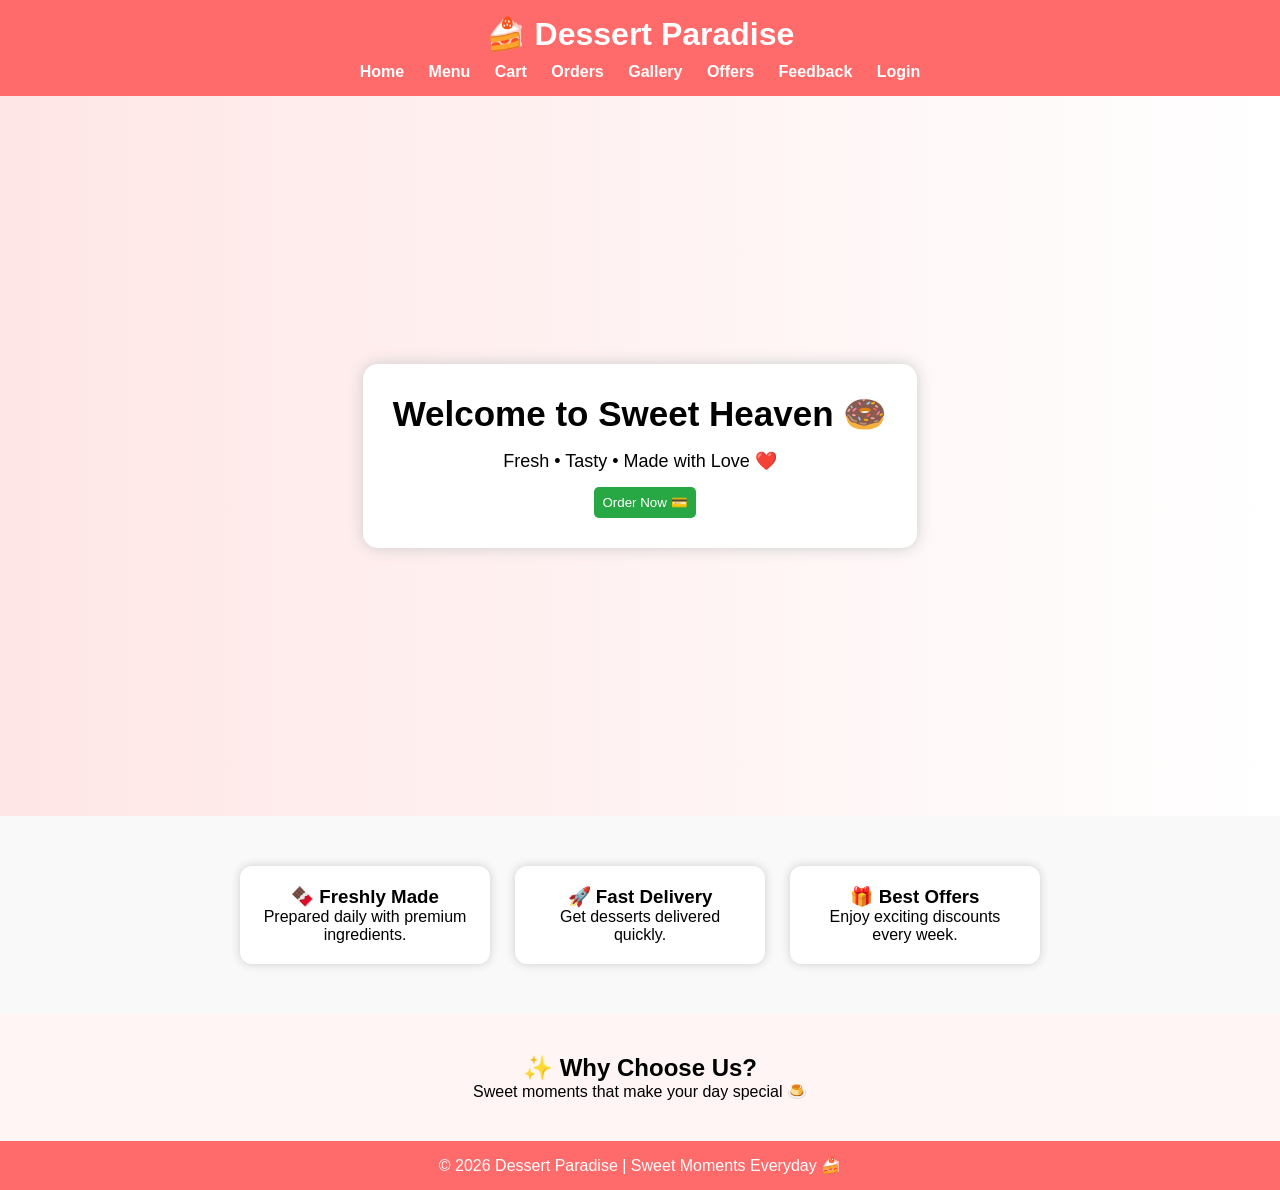
<file: index.html>
<!DOCTYPE html>
<html>
<head>
    <title>Dessert Paradise</title>
    <link rel="stylesheet" href="style.css">
</head>
<body>

<header>
    <h1>🍰 Dessert Paradise</h1>
    <nav>
        <a href="index.html">Home</a>
        <a href="menu.html">Menu</a>
        <a href="cart.html">Cart</a>
        <a href="order.html">Orders</a>
        <a href="gallery.html">Gallery</a>
       <a href="offers.html">Offers</a>
        <a href="feedback.html">Feedback</a>
        <a href="login.html">Login</a>
    </nav>
</header>

<section class="hero">
    <div class="hero-box">
        <h2>Welcome to Sweet Heaven 🍩</h2>
        <p>Fresh • Tasty • Made with Love ❤️</p>

        

        <button onclick="goToPayment()" style="margin-left:10px;background:#28a745;">
            Order Now 💳
        </button>
    </div>
</section>

        

    </div>
</section>

<!-- FEATURES -->
<section class="features">

    <div class="feature-card">
        <h3>🍫 Freshly Made</h3>
        <p>Prepared daily with premium ingredients.</p>
    </div>

    <div class="feature-card">
        <h3>🚀 Fast Delivery</h3>
        <p>Get desserts delivered quickly.</p>
    </div>

    <div class="feature-card">
        <h3>🎁 Best Offers</h3>
        <p>Enjoy exciting discounts every week.</p>
    </div>

</section>

<!-- EXTRA -->
<section class="highlight">
    <h2>✨ Why Choose Us?</h2>
    <p>Sweet moments that make your day special 🍮</p>
</section>

<footer>
    <p>© 2026 Dessert Paradise | Sweet Moments Everyday 🍰</p>
</footer>
<script src="script.js"></script>

</body>
</html>
</file>
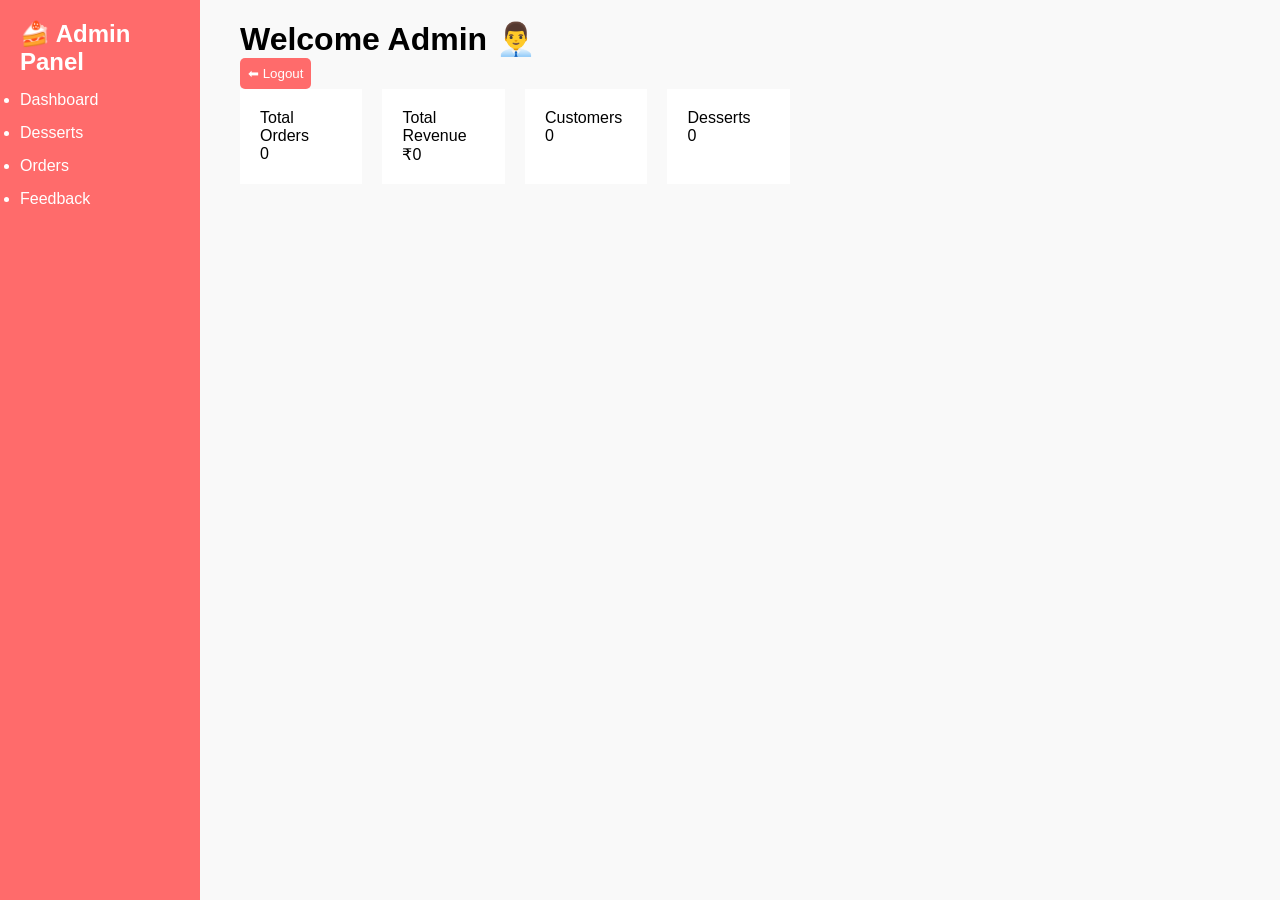
<file: admin.html>
<!DOCTYPE html>
<html>
<head>
    <title>Admin Panel</title>
    <link rel="stylesheet" href="style.css">
</head>
<body>

<div class="admin-container">

    <!-- SIDEBAR -->
    <div class="sidebar">
        <h2>🍰 Admin Panel</h2>
        <ul>
            <li onclick="showSection('dashboardSection')">Dashboard</li>
            <li onclick="showSection('dessertSection')">Desserts</li>
            <li onclick="showSection('orderSection')">Orders</li>
            <li onclick="showSection('feedbackSection')">Feedback</li>
        </ul>
    </div>

    <!-- MAIN -->
    <div class="main">

        <div class="topbar">
            <h1>Welcome Admin 👨‍💼</h1>
            <button onclick="logout()">⬅ Logout</button>
        </div>

        <!-- DASHBOARD -->
        <div id="dashboardSection">
            <div class="dashboard">
                <div class="card">Total Orders <br><span id="totalOrders">0</span></div>
                <div class="card">Total Revenue <br><span id="revenue">₹0</span></div>
                <div class="card">Customers <br><span id="customers">0</span></div>
                <div class="card">Desserts <br><span id="dessertCount">0</span></div>
            </div>
        </div>

        <!-- DESSERT -->
        <div id="dessertSection">
            <div class="box">
                <h2>Add New Dessert</h2>
                <input type="text" id="name" placeholder="Dessert Name">
                <input type="number" id="price" placeholder="Price">
                <input type="text" id="image" placeholder="images/cake.jpg">
                <button onclick="addDessert()">Add Dessert</button>
            </div>

            <div class="box">
                <h2>Manage Desserts</h2>
                <table>
                    <tr>
                        <th>Image</th>
                        <th>Name</th>
                        <th>Price</th>
                        <th>Action</th>
                    </tr>
                    <tbody id="dessertTable"></tbody>
                </table>
            </div>
        </div>

        <!-- ORDERS -->
        <div id="orderSection">
            <div class="box">
                <h2>🧾 Customer Orders</h2>
                <table>
                    <tr>
                        <th>Name</th>
                        <th>Mobile</th>
                        <th>Items</th>
                        <th>Total</th>
                        <th>Date</th>
                        <th>Status</th>
                        <th>Action</th>
                    </tr>
                    <tbody id="orderTable"></tbody>
                </table>
            </div>
        </div>

        <!-- FEEDBACK -->
        <div id="feedbackSection">
            <div class="box">
                <h2>Customer Feedback ⭐</h2>
                <p id="avgRating">Average Rating: 0 ⭐</p>
            </div>
        </div>

    </div>
</div>

<script>

// SHOW SECTION
function showSection(id){
    document.getElementById("dashboardSection").style.display = "none";
    document.getElementById("dessertSection").style.display = "none";
    document.getElementById("orderSection").style.display = "none";
    document.getElementById("feedbackSection").style.display = "none";

    document.getElementById(id).style.display = "block";
}

// TIME
function updateTime(){
    let time = new Date().toLocaleString();
}

// ADD DESSERT
function addDessert(){
    let name = document.getElementById("name").value;
    let price = document.getElementById("price").value;
    let image = document.getElementById("image").value;

    let data = JSON.parse(localStorage.getItem("desserts")) || [];
    data.push({name, price, image});

    localStorage.setItem("desserts", JSON.stringify(data));
    alert("Dessert Added ✅");
    loadDesserts();
}

// LOAD DESSERT
function loadDesserts(){
    let data = JSON.parse(localStorage.getItem("desserts")) || [];
    let table = document.getElementById("dessertTable");

    table.innerHTML = "";
    document.getElementById("dessertCount").textContent = data.length;

    data.forEach((d,i)=>{
        table.innerHTML += `
        <tr>
            <td><img src="${d.image}" width="50"></td>
            <td>${d.name}</td>
            <td>₹${d.price}</td>
            <td><button onclick="deleteDessert(${i})">Delete</button></td>
        </tr>`;
    });
}

// DELETE DESSERT
function deleteDessert(i){
    let data = JSON.parse(localStorage.getItem("desserts")) || [];
    data.splice(i,1);
    localStorage.setItem("desserts", JSON.stringify(data));
    loadDesserts();
}

// LOAD ORDERS
function loadOrders(){
    let orders = JSON.parse(localStorage.getItem("orders")) || [];
    let table = document.getElementById("orderTable");

    table.innerHTML = "";
    let totalRevenue = 0;
    let customers = new Set();

    orders.forEach((o,i)=>{
        let itemsText = "";
        let total = 0;

        o.items.forEach(it=>{
            let qty = it.qty || 1;
            total += it.price * qty;
            itemsText += it.name + " x" + qty + "<br>";
        });

        totalRevenue += total;
        customers.add(o.mobile);

        table.innerHTML += `
        <tr>
            <td>${o.name}</td>
            <td>${o.mobile}</td>
            <td>${itemsText}</td>
            <td>₹${total}</td>
            <td>${o.date}</td>
            <td>
                <select onchange="updateStatus(${i},this.value)">
                    <option ${o.status=="Pending"?"selected":""}>Pending</option>
                    <option ${o.status=="Delivered"?"selected":""}>Delivered</option>
                </select>
            </td>
            <td><button onclick="deleteOrder(${i})">Delete</button></td>
        </tr>`;
    });

    document.getElementById("totalOrders").textContent = orders.length;
    document.getElementById("revenue").textContent = "₹" + totalRevenue;
    document.getElementById("customers").textContent = customers.size;
}

// UPDATE STATUS
function updateStatus(index,status){
    let orders = JSON.parse(localStorage.getItem("orders")) || [];
    orders[index].status = status;
    localStorage.setItem("orders", JSON.stringify(orders));
}

// DELETE ORDER
function deleteOrder(i){
    let orders = JSON.parse(localStorage.getItem("orders")) || [];
    orders.splice(i,1);
    localStorage.setItem("orders", JSON.stringify(orders));
    loadOrders();
}

// LOAD FEEDBACK
function loadFeedback(){
    let data = JSON.parse(localStorage.getItem("feedback")) || [];

    if(data.length === 0){
        document.getElementById("avgRating").textContent = "Average Rating: 0 ⭐";
        return;
    }

    let total = 0;
    data.forEach(f => total += f.rating);

    let avg = (total / data.length).toFixed(1);

    document.getElementById("avgRating").textContent =
        "Average Rating: " + avg + " ⭐";
}

// LOGOUT
function logout(){
    window.location.href = "login.html";
}

// AUTO LOAD
window.onload = function(){
    showSection("dashboardSection");
    loadDesserts();
    loadOrders();
    loadFeedback();
}

</script>

</body>
</html>
</file>
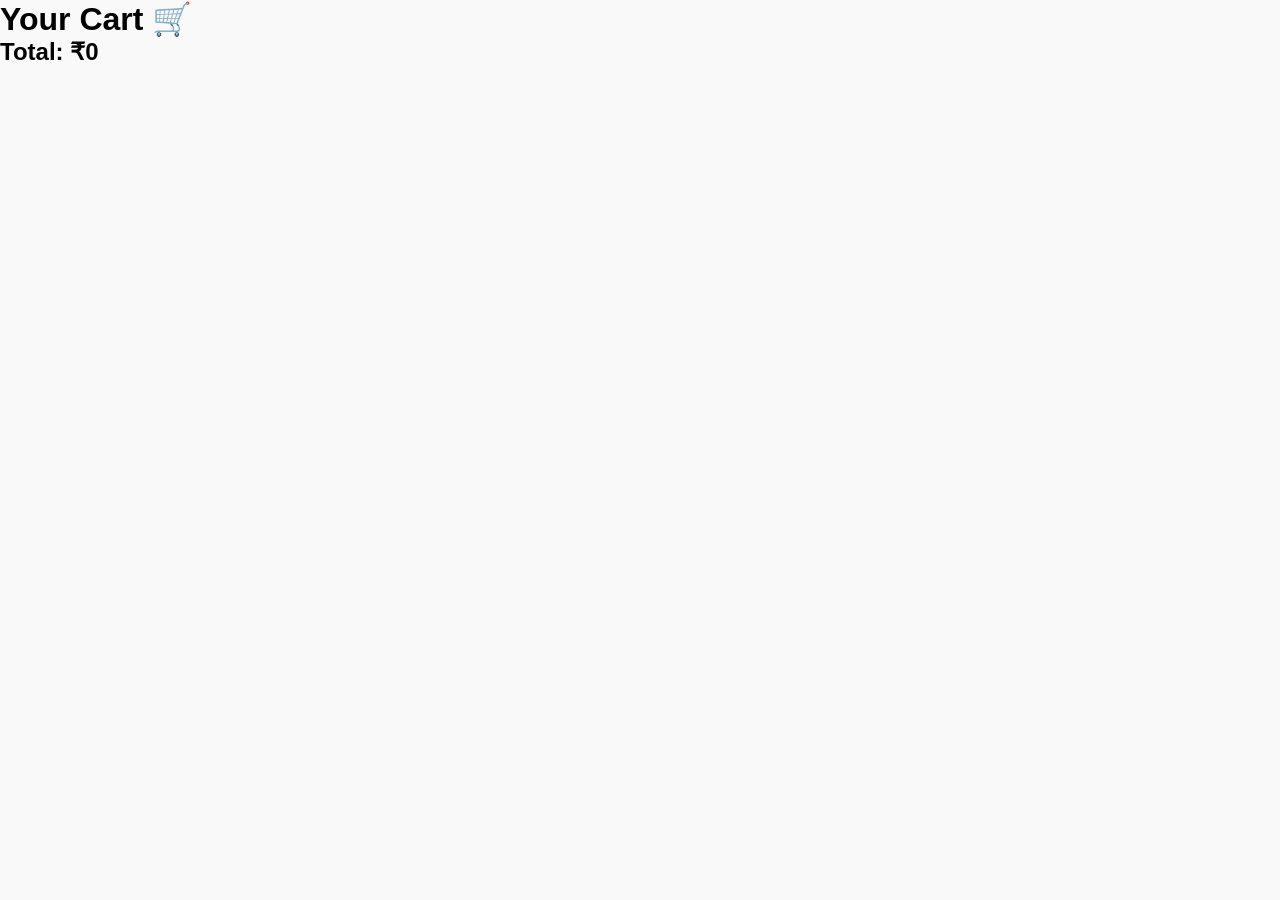
<file: cart.html>
<!DOCTYPE html>
<html>
<head>
    <title>Cart</title>
    <link rel="stylesheet" href="style.css">
</head>
<body>

<h1>Your Cart 🛒</h1>
<ul id="cartItems"></ul>

<h2 id="total"></h2>

<script src="script.js"></script>
</body>
</html>
</file>
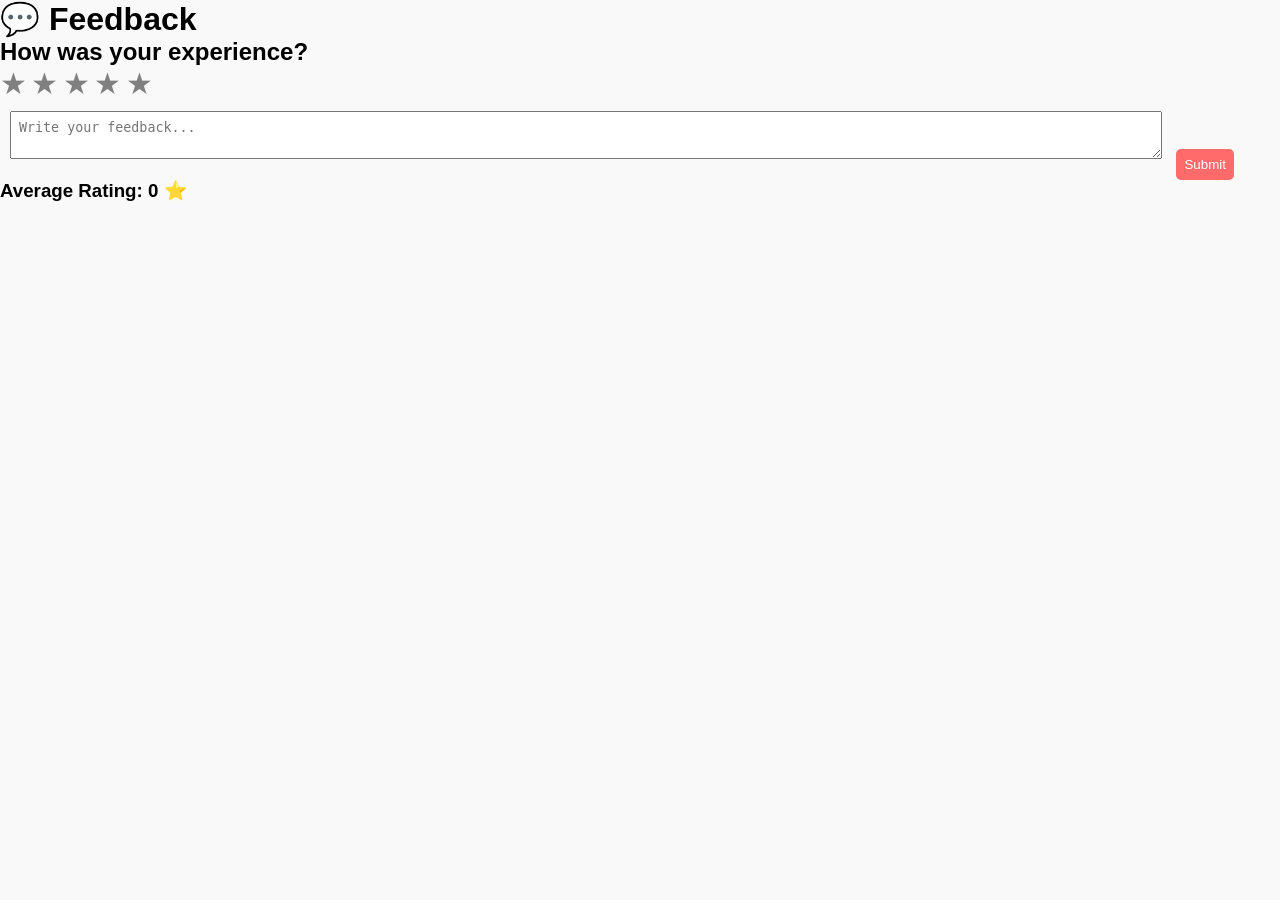
<file: feedback.html>
<!DOCTYPE html>
<html>
<head>
    <title>Feedback</title>
    <link rel="stylesheet" href="style.css">
</head>
<body>

<h1>💬 Feedback</h1>

<div class="feedback-box">

    <h2>How was your experience?</h2>

    <!-- ⭐ STARS -->
    <div class="stars">
        <span onclick="setRating(1)">★</span>
        <span onclick="setRating(2)">★</span>
        <span onclick="setRating(3)">★</span>
        <span onclick="setRating(4)">★</span>
        <span onclick="setRating(5)">★</span>
    </div>

    <!-- TEXT -->
    <textarea id="feedbackText" placeholder="Write your feedback..."></textarea>

    <!-- BUTTON -->
    <button onclick="submitFeedback()">Submit</button>

    <!-- AVG -->
    <h3 id="avgRating">Average Rating: 0 ⭐</h3>

</div>

<script src="script.js"></script>

</body>
</html>
</file>
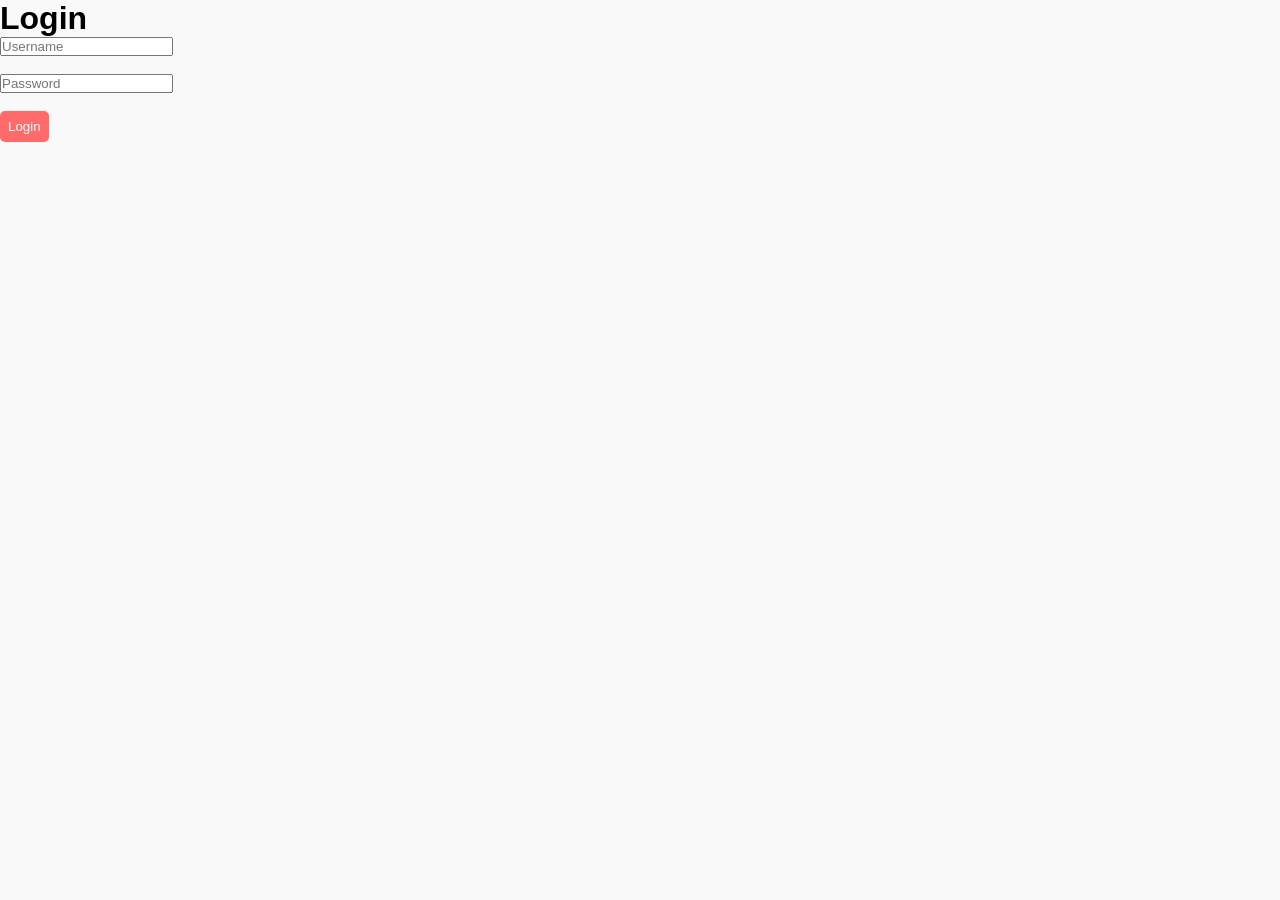
<file: login.html>
<!DOCTYPE html>
<html>
<head>
    <title>Login</title>
    <link rel="stylesheet" href="style.css">
</head>
<body>

<h1>Login</h1>

<form>
    <input type="text" placeholder="Username"><br><br>
    <input type="password" placeholder="Password"><br><br>
    <button>Login</button>
</form>

</body>
</html>
</file>
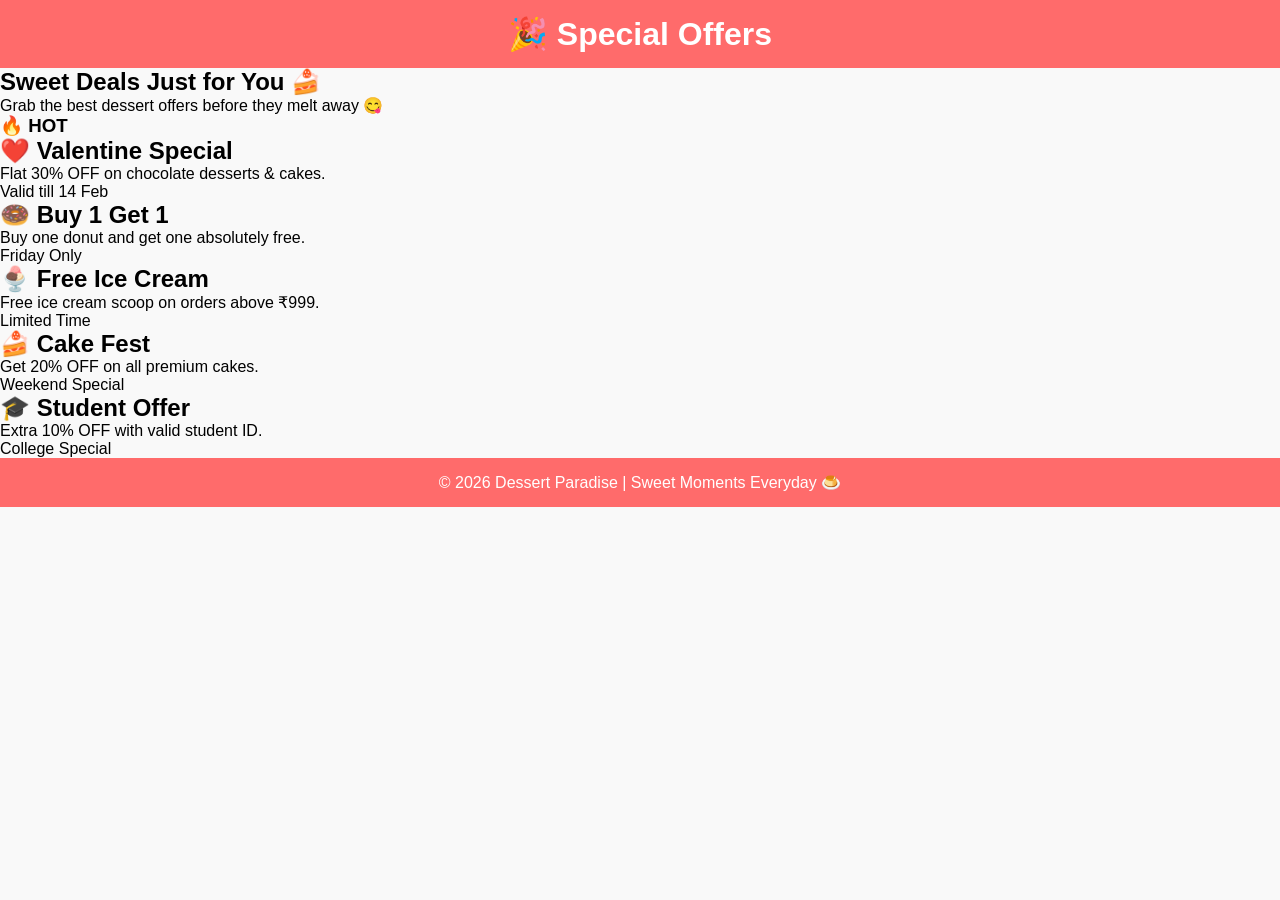
<file: offers.html>
<!DOCTYPE html>
<html>
<head>
    <title>Special Offers</title>
    <link rel="stylesheet" href="style.css">
</head>
<body>

<header>
    <h1>🎉 Special Offers</h1>
</header>

<section class="offers">

    <h2>Sweet Deals Just for You 🍰</h2>
    <p>Grab the best dessert offers before they melt away 😋</p>

    <div class="offer-box hot">
        <h3>🔥 HOT</h3>
        <h2>❤️ Valentine Special</h2>
        <p>Flat 30% OFF on chocolate desserts & cakes.</p>
        <span>Valid till 14 Feb</span>
    </div>

    <div class="offer-box">
        <h2>🍩 Buy 1 Get 1</h2>
        <p>Buy one donut and get one absolutely free.</p>
        <span>Friday Only</span>
    </div>

    <div class="offer-box">
        <h2>🍨 Free Ice Cream</h2>
        <p>Free ice cream scoop on orders above ₹999.</p>
        <span>Limited Time</span>
    </div>

    <div class="offer-box">
        <h2>🍰 Cake Fest</h2>
        <p>Get 20% OFF on all premium cakes.</p>
        <span>Weekend Special</span>
    </div>

    <div class="offer-box">
        <h2>🎓 Student Offer</h2>
        <p>Extra 10% OFF with valid student ID.</p>
        <span>College Special</span>
    </div>

</section>

<footer>
    <p>© 2026 Dessert Paradise | Sweet Moments Everyday 🍮</p>
</footer>

</body>
</html>
</file>
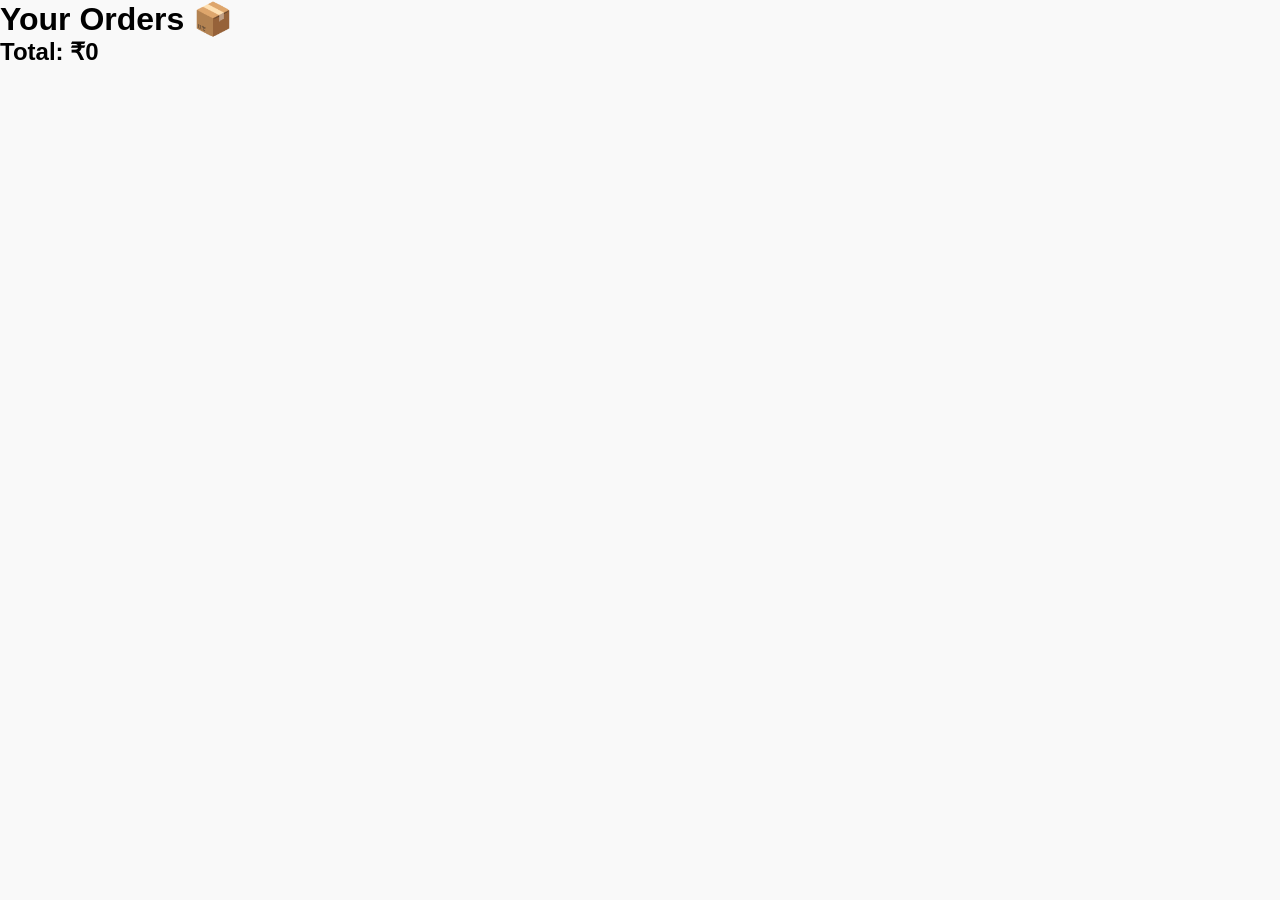
<file: order.html>
<!DOCTYPE html>
<html>
<head>
<title>Orders</title>
<link rel="stylesheet" href="style.css">
</head>
<body>

<h1>Your Orders 📦</h1>

<ul id="orderList"></ul>
<h2 id="orderTotal"></h2>

<script src="script.js"></script>
</body>
</html>
</file>
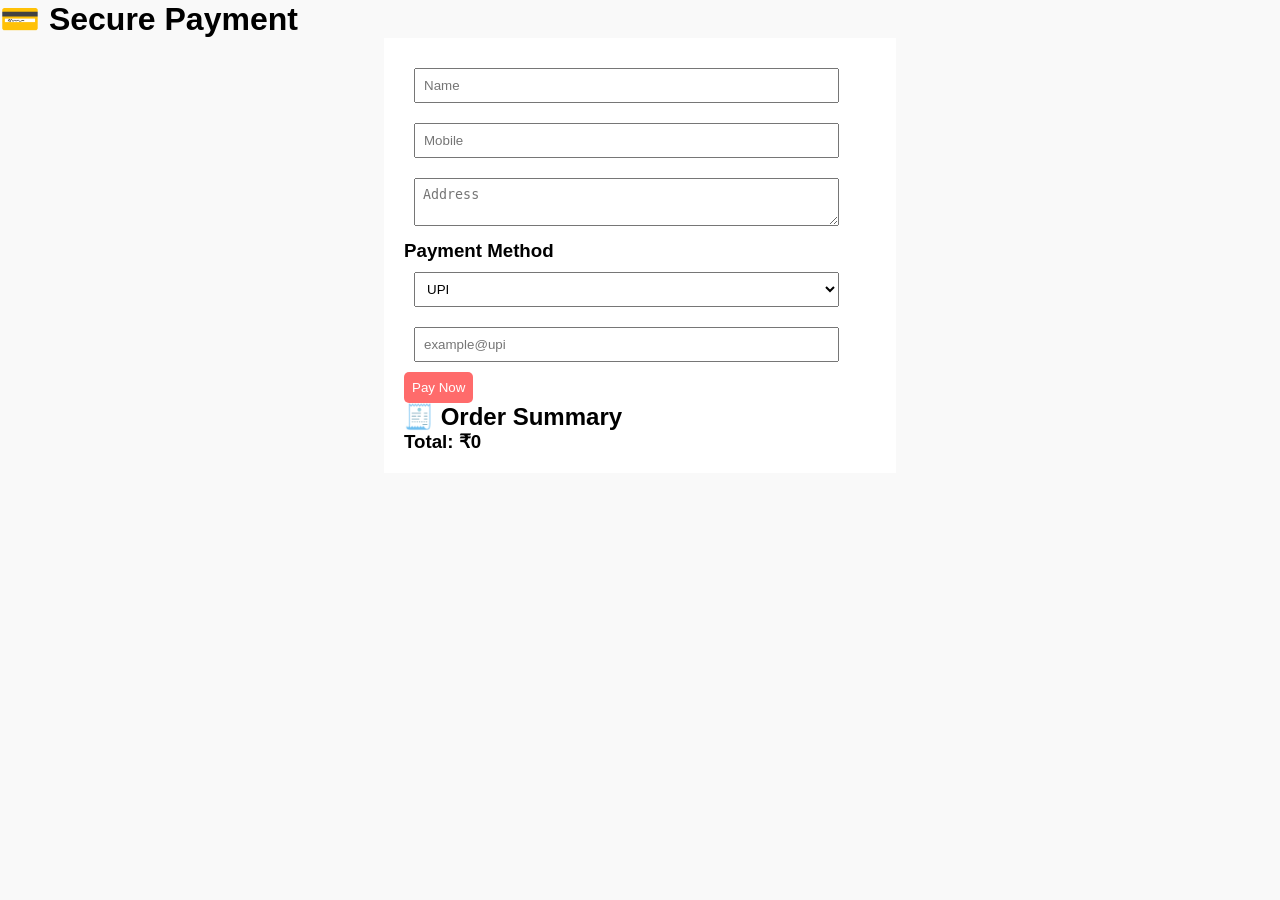
<file: payment.html>
<!DOCTYPE html>
<html>
<head>
    <title>Payment</title>
    
    <link rel="stylesheet" href="style.css">
    
</head>
<body>

<h1>💳 Secure Payment</h1>

<div class="payment-box">

    <input type="text" id="custName" placeholder="Name">
    <input type="text" id="mobile" placeholder="Mobile">
    <textarea id="address" placeholder="Address"></textarea>

    <h3>Payment Method</h3>
    <select id="method">
        <option>UPI</option>
        <option>Cash on Delivery</option>
    </select>

    <input type="text" id="upi" placeholder="example@upi">

    <button onclick="payNow()">Pay Now</button>

    <h2>🧾 Order Summary</h2>
    <ul id="summary"></ul>
    <h3 id="total"></h3>

</div>

</script>

<script src="script.js"></script>

</body>
</html>
</file>
<file: style.css>
/* RESET */
* {
    margin: 0;
    padding: 0;
    box-sizing: border-box;
}

/* BODY */
body {
    font-family: Arial, sans-serif;
    background: #f9f9f9;
}

/* HEADER */
header {
    background: #ff6b6b;
    color: white;
    padding: 15px;
    text-align: center;
}

nav a {
    margin: 10px;
    color: white;
    text-decoration: none;
    font-weight: bold;
}

/* HERO */
.hero {
    text-align: center;
    padding: 80px;
}

/* MENU */
.menu {
    display: flex;
    flex-wrap: wrap;
    justify-content: center;
}

.item {
    background: white;
    margin: 15px;
    padding: 15px;
    width: 220px;
    border-radius: 10px;
    text-align: center;
}

.item img {
    width: 100%;
    height: 150px;
    object-fit: cover;
}

/* BUTTON */
button {
    background: #ff6b6b;
    color: white;
    padding: 8px;
    border: none;
    border-radius: 5px;
}

/* CART / ORDER */
#cartItems li, #orderList li {
    background: white;
    margin: 10px auto;
    padding: 10px;
    width: 60%;
}

/* PAYMENT */
.payment-box {
    width: 40%;
    margin: auto;
    background: white;
    padding: 20px;
}

.payment-box input, textarea, select {
    width: 90%;
    margin: 10px;
    padding: 8px;
}

/* FEEDBACK */
.stars span {
    font-size: 30px;
    cursor: pointer;
    color: gray;
}

.stars span.active {
    color: gold;
}

/* ADMIN PANEL */
.admin-container {
    display: flex;
}

.sidebar {
    width: 200px;
    background: #ff6b6b;
    color: white;
    height: 100vh;
    position: fixed;
    padding: 20px;
}

.sidebar li {
    margin: 15px 0;
    cursor: pointer;
}

.main {
    margin-left: 220px;
    padding: 20px;
}

.dashboard {
    display: flex;
    gap: 20px;
}

.card {
    background: white;
    padding: 20px;
    flex: 1;
}

.box {
    background: white;
    padding: 20px;
    margin: 20px 0;
}

/* TABLE */
table {
    width: 100%;
    border-collapse: collapse;
}

table td, table th {
    padding: 10px;
    border: 1px solid #ddd;
}
/* HERO DESIGN FIX */
.hero {
    background: linear-gradient(to right, #ffe6e6, #fff);
    height: 80vh;
    display: flex;
    justify-content: center;
    align-items: center;
}

.hero-box {
    background: white;
    padding: 30px;
    border-radius: 15px;
    box-shadow: 0 0 15px #ccc;
    text-align: center;
}

.hero h2 {
    font-size: 35px;
}

.hero p {
    margin: 15px 0;
    font-size: 18px;
}

/* FEATURES FIX */
.features {
    display: flex;
    justify-content: center;
    gap: 25px;
    padding: 50px;
}

.feature-card {
    background: white;
    padding: 20px;
    width: 250px;
    border-radius: 12px;
    text-align: center;
    box-shadow: 0 0 10px #ccc;
    transition: 0.3s;
}

.feature-card:hover {
    transform: scale(1.05);
}

/* HIGHLIGHT */
.highlight {
    text-align: center;
    padding: 40px;
    background: #fff5f5;
}

/* FOOTER */
footer {
    background: #ff6b6b;
    color: white;
    padding: 15px;
    text-align: center;
}

/* NAV FIX */
nav {
    margin-top: 10px;
}

nav a {
    margin: 10px;
    color: white;
    text-decoration: none;
    font-weight: bold;
}
</file>
